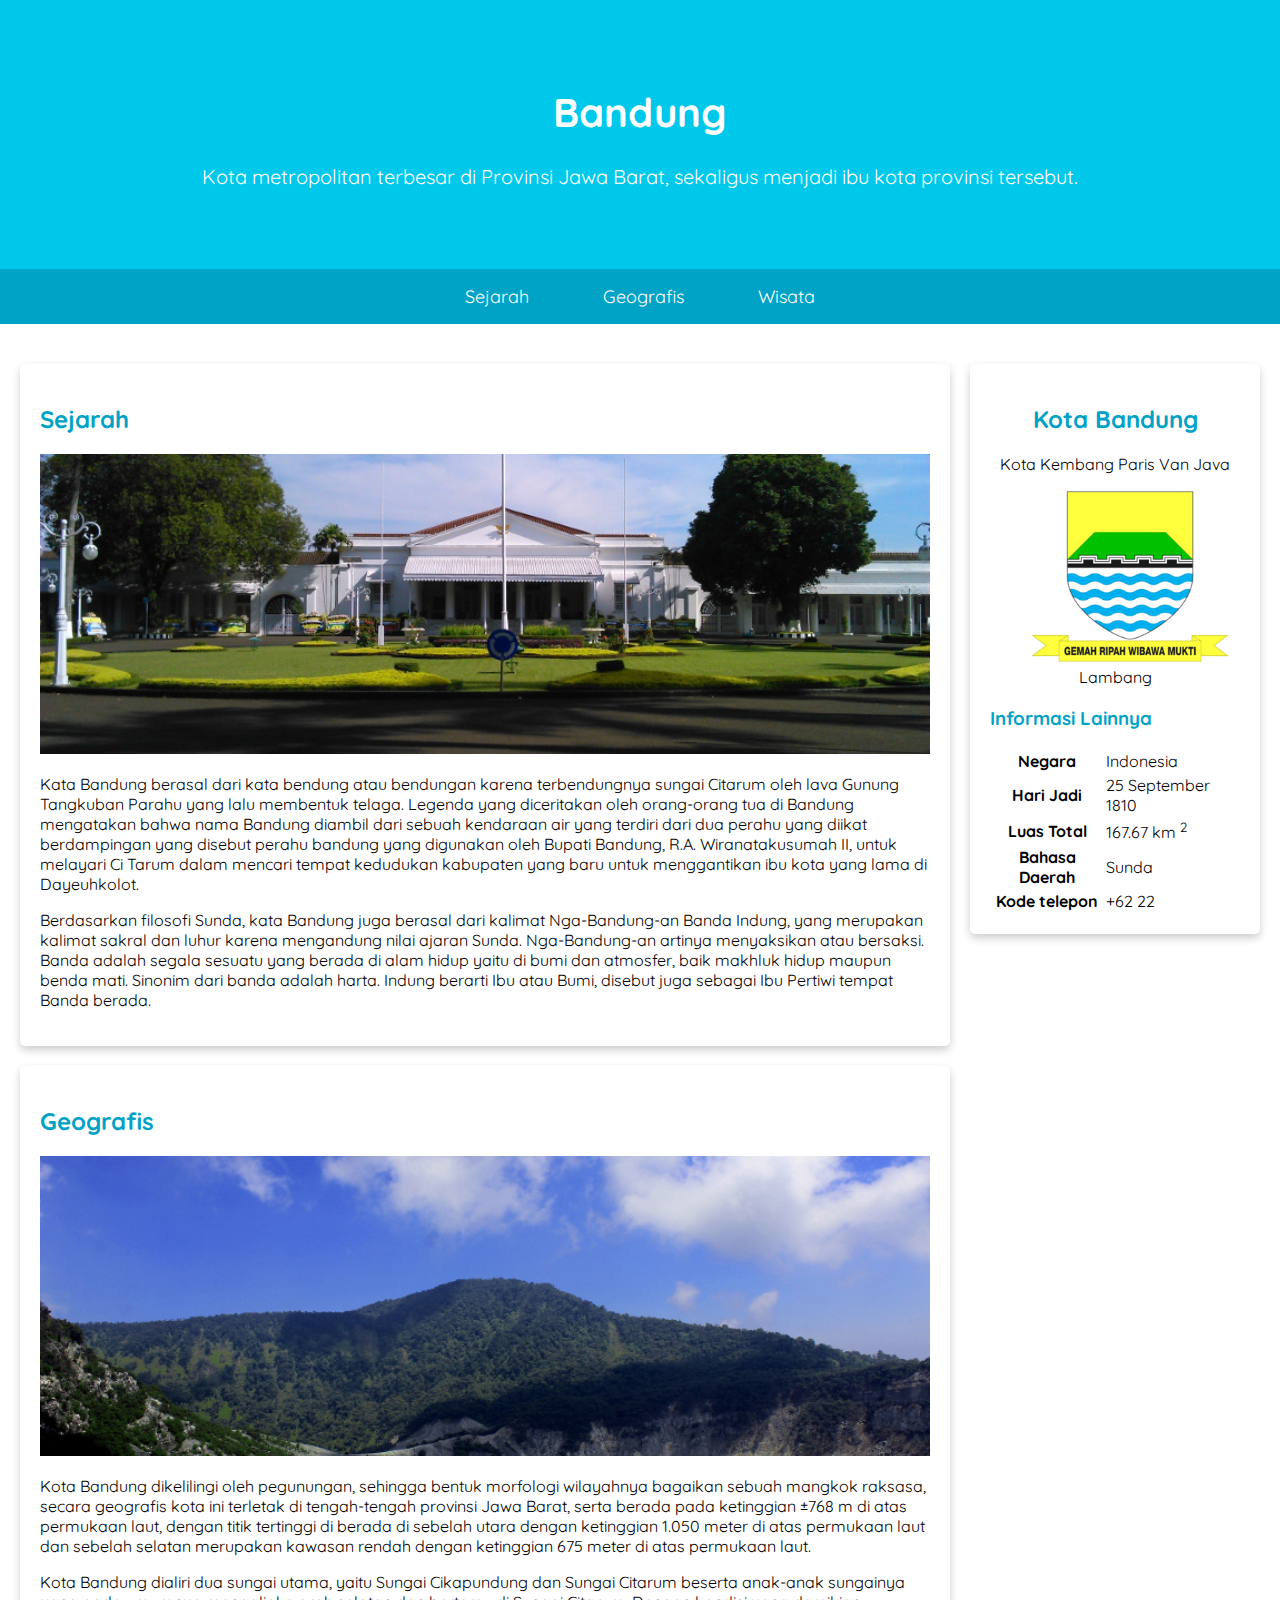
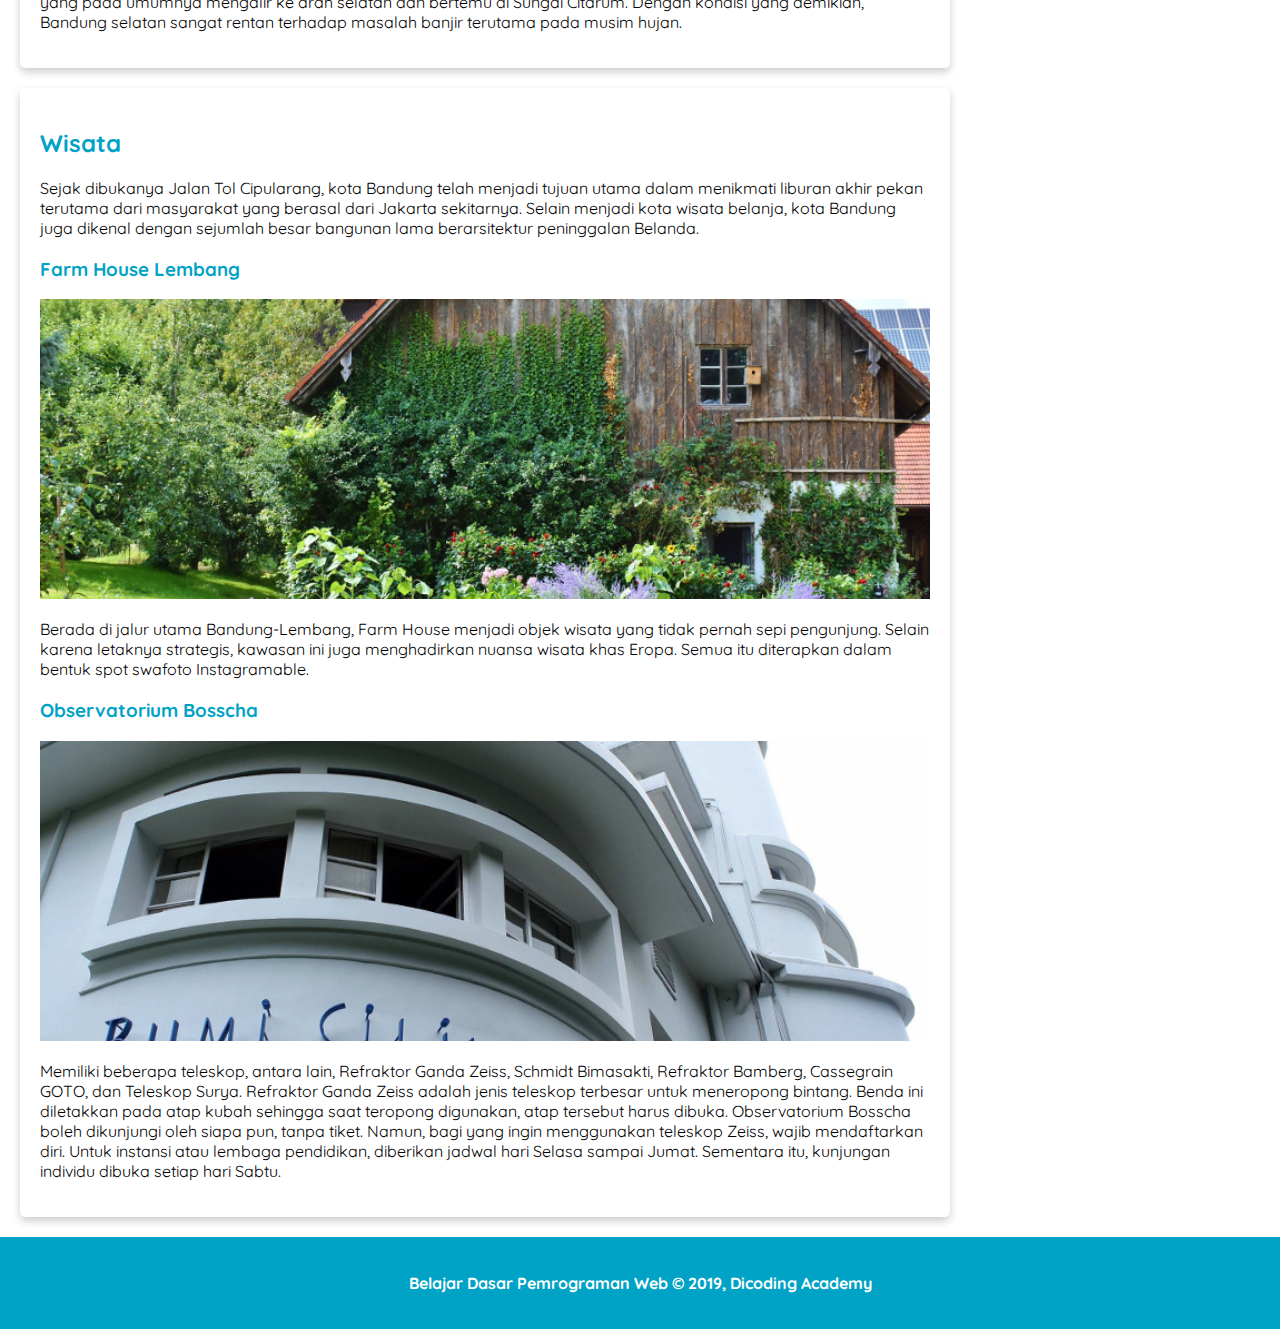
<file: HTML Dicoding Project/src/index.html>
<!DOCTYPE html>
<html lang="id" translate="yes">

<head>
    <title>Kota Bandung</title>
    <link rel="stylesheet" href="assets\styles\style.css">
    <meta name="viewport" content="width=device-width, initial-scale=1">
</head>

<body>
    <header>
        <!-- Width aja atau height aja gaboleh keduanya nanti ga sesuai rasio -->
        <div class="jumbotron">
            <h1>Bandung</h1>
            <p>Kota metropolitan terbesar di Provinsi Jawa Barat, sekaligus menjadi ibu kota provinsi tersebut. </p>
        </div>
        <nav>
            <ul>
                <li><a href="#sejarah">Sejarah</a></li>
                <li><a href="#geografis">Geografis</a></li>
                <li><a href="#wisata">Wisata</a></li>
            </ul>
        </nav>
    </header>
    <main>
        <div id="content">
            <article id="sejarah" class="card">
                <h2>Sejarah</h2>
                <img src="assets\image\history.jpg" alt="Sejarah" class="featured-image">
                <p>Kata Bandung berasal dari kata bendung atau bendungan karena terbendungnya sungai Citarum oleh lava
                    Gunung
                    Tangkuban
                    Parahu yang lalu membentuk telaga. Legenda yang diceritakan oleh orang-orang tua di Bandung
                    mengatakan
                    bahwa
                    nama
                    Bandung diambil dari sebuah kendaraan air yang terdiri dari dua perahu yang diikat berdampingan yang
                    disebut
                    perahu
                    bandung yang digunakan oleh Bupati Bandung, R.A. Wiranatakusumah II, untuk melayari Ci Tarum dalam
                    mencari
                    tempat
                    kedudukan kabupaten yang baru untuk menggantikan ibu kota yang lama di Dayeuhkolot. </p>

                <p>Berdasarkan filosofi Sunda, kata Bandung juga berasal dari kalimat Nga-Bandung-an Banda Indung, yang
                    merupakan
                    kalimat sakral dan luhur karena mengandung nilai ajaran Sunda. Nga-Bandung-an artinya menyaksikan
                    atau
                    bersaksi.
                    Banda adalah segala sesuatu yang berada di alam hidup yaitu di bumi dan atmosfer, baik makhluk hidup
                    maupun
                    benda
                    mati. Sinonim dari banda adalah harta. Indung berarti Ibu atau Bumi, disebut juga sebagai Ibu
                    Pertiwi
                    tempat
                    Banda
                    berada.</p>
            </article>
            <article id="geografis" class="card">
                <h2>Geografis</h2>
                <img src="assets\image\geografis.jpg" alt="Geografis" class="featured-image">
                <p>Kota Bandung dikelilingi oleh pegunungan, sehingga bentuk morfologi wilayahnya bagaikan sebuah
                    mangkok
                    raksasa,
                    secara geografis kota ini terletak di tengah-tengah provinsi Jawa Barat, serta berada pada
                    ketinggian
                    ±768 m di
                    atas
                    permukaan laut, dengan titik tertinggi di berada di sebelah utara dengan ketinggian 1.050 meter di
                    atas
                    permukaan
                    laut dan sebelah selatan merupakan kawasan rendah dengan ketinggian 675 meter di atas permukaan
                    laut.
                </p>
                <p>Kota Bandung dialiri dua sungai utama, yaitu Sungai Cikapundung dan Sungai Citarum beserta anak-anak
                    sungainya
                    yang
                    pada umumnya mengalir ke arah selatan dan bertemu di Sungai Citarum. Dengan kondisi yang demikian,
                    Bandung
                    selatan
                    sangat rentan terhadap masalah banjir terutama pada musim hujan. </p>
            </article>
            <article id="wisata" class="card">
                <h2>Wisata</h2>
                <p>Sejak dibukanya Jalan Tol Cipularang, kota Bandung telah menjadi tujuan utama dalam menikmati
                    liburan
                    akhir pekan
                    terutama dari masyarakat yang berasal dari Jakarta sekitarnya. Selain menjadi kota wisata
                    belanja,
                    kota
                    Bandung
                    juga
                    dikenal dengan sejumlah besar bangunan lama berarsitektur peninggalan Belanda. </p>
                <section>
                    <h3>Farm House Lembang</h3>
                    <img src="assets\image\farm-house.jpg" alt="Farm House" class="featured-image">
                    <p>Berada di jalur utama Bandung-Lembang, Farm House menjadi objek wisata yang tidak pernah sepi
                        pengunjung.
                        Selain
                        karena letaknya strategis, kawasan ini juga menghadirkan nuansa wisata khas Eropa. Semua itu
                        diterapkan
                        dalam
                        bentuk
                        spot swafoto Instagramable. </p>
                </section>
                <section>
                    <h3>Observatorium Bosscha</h3>
                    <img src="assets\image\bosscha.jpg" alt="Bosscha" class="featured-image">
                    <p>Memiliki beberapa teleskop, antara lain, Refraktor Ganda Zeiss, Schmidt Bimasakti, Refraktor
                        Bamberg,
                        Cassegrain
                        GOTO, dan Teleskop Surya. Refraktor Ganda Zeiss adalah jenis teleskop terbesar untuk meneropong
                        bintang.
                        Benda
                        ini
                        diletakkan pada atap kubah sehingga saat teropong digunakan, atap tersebut harus dibuka.
                        Observatorium
                        Bosscha
                        boleh
                        dikunjungi oleh siapa pun, tanpa tiket. Namun, bagi yang ingin menggunakan teleskop Zeiss, wajib
                        mendaftarkan
                        diri.
                        Untuk instansi atau lembaga pendidikan, diberikan jadwal hari Selasa sampai Jumat. Sementara
                        itu,
                        kunjungan
                        individu
                        dibuka setiap hari Sabtu.</p>
                </section>
            </article>
        </div>
        <aside>
            <article class="profile card">
                <header>
                    <h2>Kota Bandung</h2>
                    <p>Kota Kembang Paris Van Java</p>
                    <figure>
                        <img src="assets\image\Bandung-badge.png" alt="Logo Kota Bandung">
                        <figcaption>Lambang</figcaption>
                    </figure>
                </header>
                <section id="border-profile">
                    <h3>Informasi Lainnya</h3>
                    <table>
                        <tr>
                            <th>Negara</th>
                            <td>Indonesia</td>
                        </tr>
                        <tr>
                            <th>Hari Jadi</th>
                            <td>25 September 1810</td>
                        </tr>
                        <tr>
                            <th>Luas Total</th>
                            <td>167.67 km <sup>2</sup></td>
                        </tr>
                        <tr>
                            <th>Bahasa Daerah</th>
                            <td>Sunda</td>
                        </tr>
                        <tr>
                            <th>Kode telepon</th>
                            <td>+62 22</td>
                        </tr>
                    </table>
                </section>
            </article>
        </aside>
    </main>
    <footer>
        <p>Belajar Dasar Pemrograman Web &#169; 2019, Dicoding Academy</p>
    </footer>
</body>

</html>
</file>
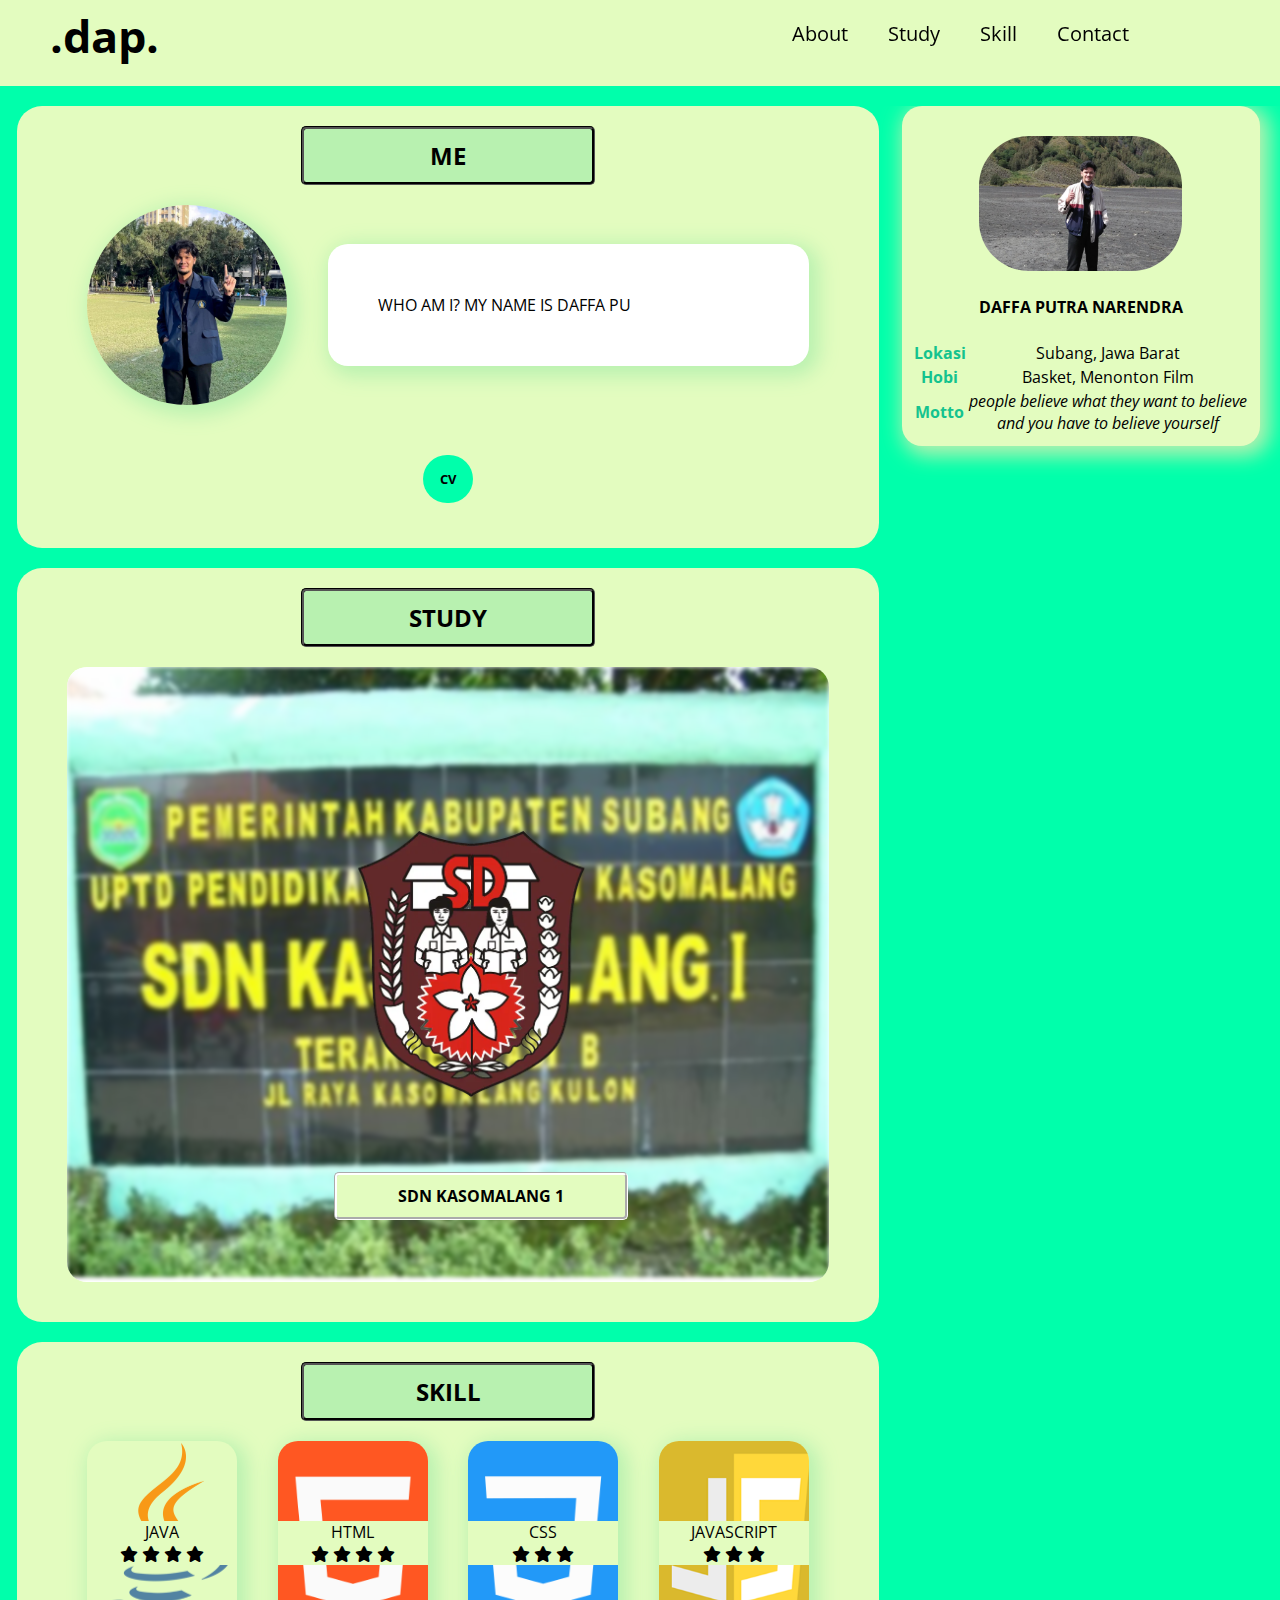
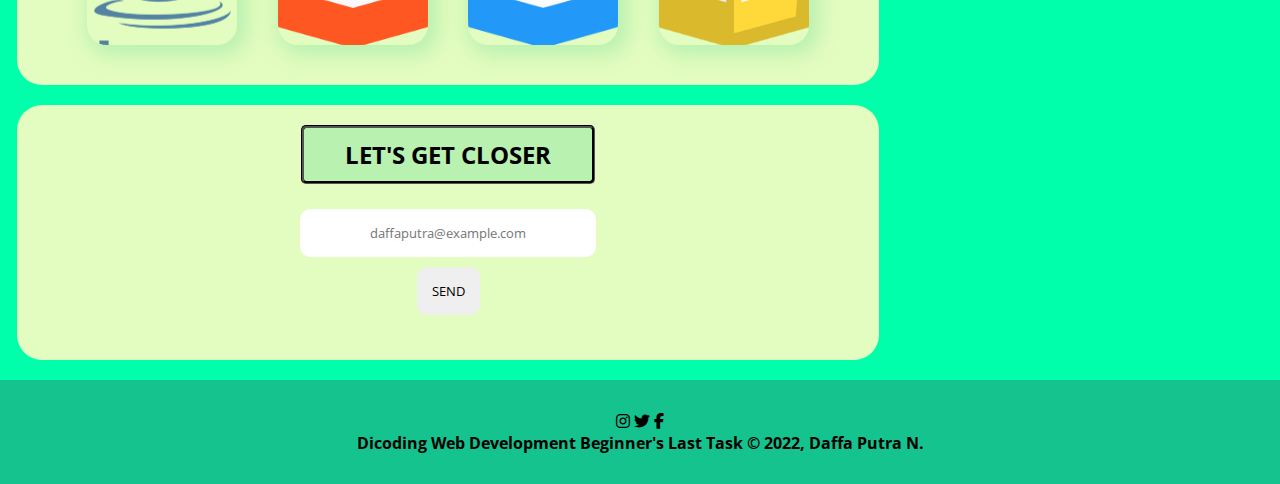
<file: Dicoding_Last_Task/src/indeks.html>
<!DOCTYPE html>
<!DOCTYPE html>
<html lang="en">

<head>
    <meta charset="UTF-8">
    <meta http-equiv="X-UA-Compatible" content="IE=edge">
    <meta name="viewport" content="width=device-width, initial-scale=1.0">
    <title>Daffa Putra Narendra's Profile</title>
    <link rel="stylesheet" href="style.css">
    <link rel="stylesheet" href="https://cdnjs.cloudflare.com/ajax/libs/font-awesome/6.1.2/css/all.min.css" />
</head>

<body>
    <header>
        <h1><a href="#">.dap.</a></h1>
        <nav>
            <ul>
                <li><a href="#about">About</a></li>
                <li><a href="#study">Study</a></li>
                <li><a href="#skill">Skill</a></li>
                <li><a href="#contact">Contact</a></li>
                <!-- <li>Search</li> -->
            </ul>
        </nav>
    </header>
    <main>
        <div id="content">
            <article id="about" class="all-content">
                <h2>ME</h2>
                <div id="isi-content">
                    <img src="assets\profile.jpg" alt="Profile Picture">
                    <p id="isi-content-p"></p>
                </div>
                <button class="cv-button">CV</button>
            </article>
            <article id="study" class="all-content">
                <h2>STUDY</h2>
                <div id="study-list">
                    <div class="slider-study">
                        <img src="assets/sd.jpg" alt="">
                        <div class="logo">
                            <img src="assets/logosd.png" alt="">
                        </div>
                        <p>SDN KASOMALANG 1</p>
                    </div>
                    <div class="slider-study">
                        <img src="assets/smp.jpg" alt="">
                        <div class="logo">
                            <img src="assets/logosmp.png" alt="">
                        </div>
                        <p>SMPN 1 SUBANG</p>
                    </div>
                    <div class="slider-study">
                        <img src="assets/sma.jpg" alt="">
                        <div class="logo">
                            <img src="assets/logosma.png" alt="">
                        </div>
                        <p>SMAN 1 SUMEDANG</p>
                    </div>
                </div>
            </article>
            <article id="skill" class="all-content">
                <h2>SKILL</h2>
                <div id="skill-list">
                    <ul>
                        <li id="java" class="card ">
                            <div class="skill-content">
                                <p>JAVA</p>
                                <i class="fa-solid fa-star"></i>
                                <i class="fa-solid fa-star"></i>
                                <i class="fa-solid fa-star"></i>
                                <i class="fa-solid fa-star"></i>
                            </div>
                        </li>
                        <li id="html" class="card skill-content">
                            <div class="skill-content">
                                <p>HTML</p>
                                <i class="fa-solid fa-star"></i>
                                <i class="fa-solid fa-star"></i>
                                <i class="fa-solid fa-star"></i>
                                <i class="fa-solid fa-star"></i>
                            </div>
                        </li>
                        <li id="css" class="card">
                            <div class="skill-content">
                                <p>CSS</p>
                                <i class="fa-solid fa-star"></i>
                                <i class="fa-solid fa-star"></i>
                                <i class="fa-solid fa-star"></i>
                            </div>
                        </li>
                        <li id="javascript" class="card">
                            <div class="skill-content">
                                <p>JAVASCRIPT</p>
                                <i class="fa-solid fa-star"></i>
                                <i class="fa-solid fa-star"></i>
                                <i class="fa-solid fa-star"></i>
                            </div>
                        </li>
                    </ul>
                </div>
            </article>
            <article id="contact" class="all-content">
                <h2>LET'S GET CLOSER</h2>
                <input type="email" class="emailField" placeholder="daffaputra@example.com" />
                <div class="send">
                    <button>SEND</button>
                </div>
            </article>
        </div>
        <aside>
            <article >
                <header>
                    <figure>
                        <img src="assets/aside_profile.jpeg" alt="Profile Picture" >
                        <figcaption>DAFFA PUTRA NARENDRA</figcaption>
                    </figure>
                </header>
                <br>
                <section id="border-profile">
                    <table>
                        <tr>
                            <th>Lokasi</th>
                            <td>Subang, Jawa Barat</td>
                        </tr>
                        <tr>
                            <th>Hobi</th>
                            <td>Basket, Menonton Film</td>
                        </tr>
                        <tr>
                            <th>Motto</th>
                            <td><i>people believe what they want to believe and you have to believe yourself</i></td>
                        </tr>
                    </table>
                </section>
            </article>
        </aside>
    </main>
    <footer>
        <div id="social-media">
            <a href="https://www.instagram.com/daffadon_"><i class="fa-brands fa-instagram"></i></a>
            <a href="https://www.twitter.com/daffadon_"><i class="fa-brands fa-twitter"></i></a>
            <a href="https://www.facebook.com"><i class="fa-brands fa-facebook-f"></i></a>
        </div>
        <p>Dicoding Web Development Beginner's Last Task &#169; 2022, Daffa Putra N.</p>
    </footer>
    <script src="profile.js"></script>
</body>

</html>
</file>
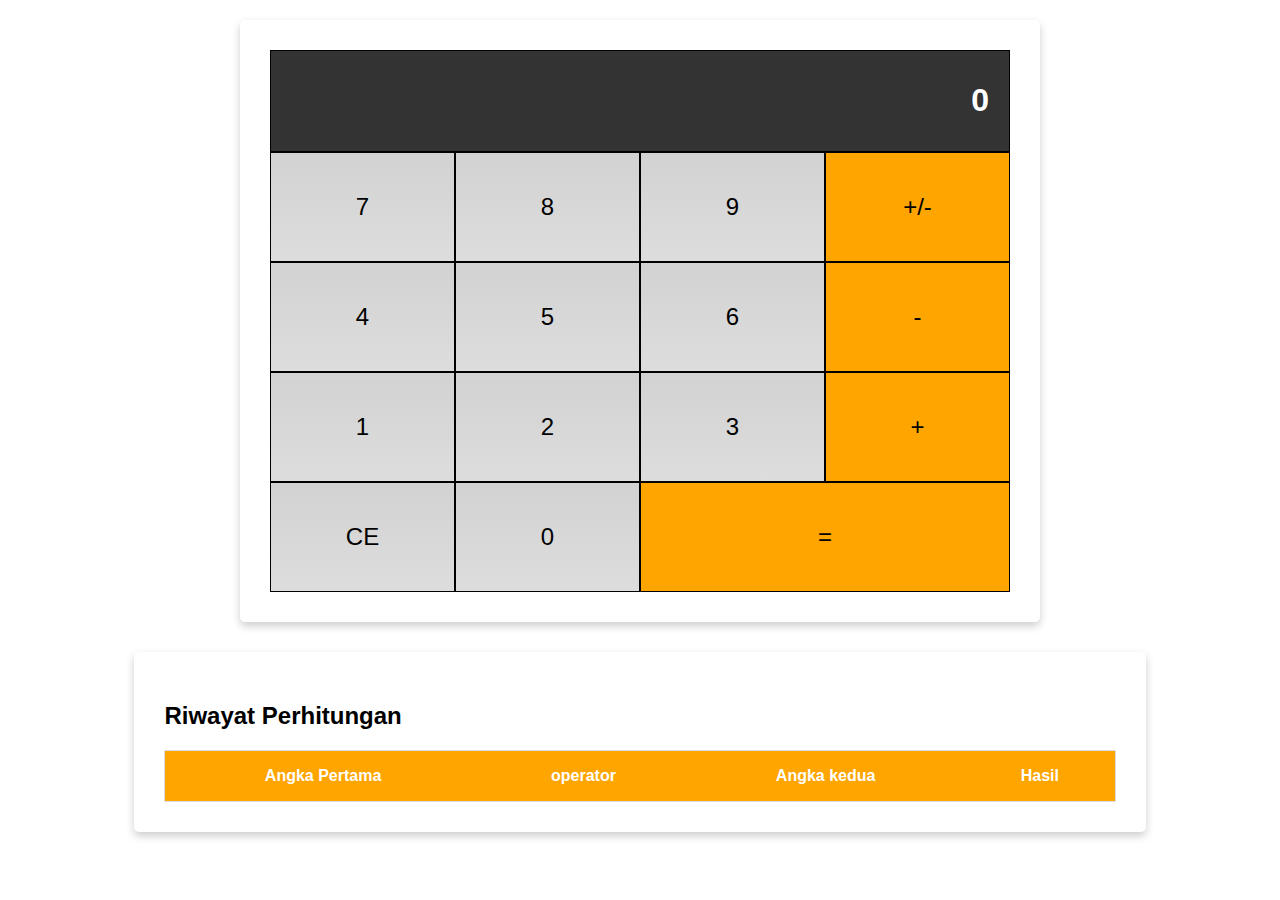
<file: Calculator Dicoding Project/Calculator/src/webCalculator.html>
<html lang="en">
<head>
    <meta charset="UTF-8">
    <meta http-equiv="X-UA-Compatible" content="IE=edge">
    <meta name="viewport" content="width=device-width, initial-scale=1.0">
    <title>Web Calculator</title>
    <link rel="stylesheet" href="style.css">
</head>
<body>
    <div class="flex-container-column card">
        <div class="display">
            <h1 id="displayNumber">0</h1>
        </div>
        <div class="flex-container-row">
            <div class="button">7</div>
            <div class="button">8</div>
            <div class="button">9</div>
            <div class="button negative">+/-</div>
        </div>
        <div class="flex-container-row">
            <div class="button">4</div>
            <div class="button">5</div>
            <div class="button">6</div>
            <div class="button operator">-</div>
        </div>
        <div class="flex-container-row">
            <div class="button">1</div>
            <div class="button">2</div>
            <div class="button">3</div>
            <div class="button operator">+</div>
        </div>
        <div class="flex-container-row">
            <div class="button clear">CE</div>
            <div class="button">0</div>
            <div class="button equals double">=</div>
        </div>
    </div>
    <div class="card history">
        <h2>Riwayat Perhitungan</h2>
        <table>
            <thead>
                <tr>
                    <th>Angka Pertama</th>
                    <th>operator</th>
                    <th>Angka kedua</th>
                    <th>Hasil</th>
                </tr>
            </thead>
            <tbody id="historyList"></tbody>
        </table>
    </div>
    <script src="storage.js"></script>
    <script src="kalkulator.js"></script>
</body>
</html>
</file>
<file: Dicoding_Last_Task/src/style.css>
@import url('https://fonts.googleapis.com/css2?family=Open+Sans:ital,wght@0,300;0,400;0,700;1,300&display=swap');

* {
    margin: 0;
    padding: 0;
    font-family: 'Open Sans', sans-serif;
}

body {
    background-color: #00FFAB;
}

h1 {
    font-size: 45px;
    margin-top: 5px;
    width: 70%;
    padding: 0px 50px 5px;
    color: #14C38E;
}

body>header {
    background-color: #E3FCBF;
    width: 100%;
    display: flex;
    padding-bottom: 15px;
}

nav {
    position: sticky;
    top: 0px;
    width: 50%;
}

nav ul {
    display: flex;
    justify-content: center;
    width: 70%;
}

nav ul li {
    font-size: 20px;
    padding: 20px;
}

li {
    list-style-type: none;
}

a {
    /* font-size: 25px; */
    color: black;
    text-decoration: none;
    transition: 0.5s cubic-bezier(0.075, 0.82, 0.165, 1);
}

a:hover {
    color: #00FFAB;
}

/* main */
main {
    overflow: auto;
}

#content {
    float: left;
    width: 70%;
}

main {
    margin-top: 20px;
}

h2,
.slider-study p {
    padding: 10px 30px;
    font-weight: bold;
    background-color: #B8F1B0;
    width: 30%;
    margin: auto;
    border-radius: 5px;
    border: groove black;
    transition: 0.2s;
    cursor: context-menu;
    margin-bottom: 20px;
}

h2:hover {
    color: #14C38E;
    background-color: white;
    border: groove #00FFAB
}

.all-content {
    background-color: #E3FCBF;
    padding: 100px 50px 40px 50px;
    padding-top: 20px;
    text-align: center;
    align-items: center;
    border-radius: 25px;
    width: 85%;
    margin: auto;
    margin-bottom: 20px;
}

#about #isi-content {
    margin-top: 20px;
    display: flex;
    align-items: center;
    justify-content: space-around;
}

#isi-content p {
    text-align: justify;
}

#isi-content p::selection {
    color: #14C38E;
}

#about p {
    width: 50%;
    padding: 50px;
    border-radius: 20px;
    background-color: white;
    box-shadow: 5px 5px 20px 5px #B8F1B0;
}

#about img {
    border-radius: 180px;
    width: 200px;
    box-shadow: 5px 5px 20px 5px #B8F1B0;
    object-fit: cover;
}

.cv-button {
    margin-top: 50px;
    width: 50px;
    border-radius: 180px;
    background-color: #00FFAB;
    border-style: none;
    cursor: pointer;
    font-weight: bold;
    transition: 1s cubic-bezier(0.075, 0.82, 0.165, 1);
}

.cv-button:hover {
    background-color: white;
    border-style: initial;
    border-color: #00FFAB;
    font-weight: bold;
    color: #00FFAB;
}

#study-list {
    background: white;
    width: 100%;
    border-radius: 20px;
    overflow: auto;
}

#study-list {
    position: relative;
}

.slider-study img {
    width: 100%;
    filter: blur(2px);
}

.logo img {
    filter: none;
    position: absolute;
    align-items: center;
    bottom: 30%;
    left: 38%;
    width: 30%;
    object-fit: cover;
}

.slider-study p {
    position: absolute;
    bottom: 10%;
    left: 35%;
    margin-bottom: 0;
    font-weight: bold;
    background-color: #E3FCBF;
    border-radius: 5px;
    border: groove white;
    transition: 0.2s;
    cursor: context-menu;
}

#skill-list ul {
    margin-top: 20px;
    display: flex;
    justify-content: space-around;
    text-align: center;
}

#skill-list ul li {
    width: 150px;
    padding: 80px 0;
    border-radius: 20px;
    transition: 1s cubic-bezier(0.075, 0.82, 0.165, 1);
}

#skill-list ul li:hover {
    width: 160px;
    border-radius: 20px;
}

.card,
aside {
    box-shadow: 5px 5px 20px 5px #B8F1B0;
    border-radius: 5px;
}

#java {
    overflow: hidden;
    background: url("assets/java.png");
    background-size: cover;
}

#html {
    background: url("assets/html.png");
    background-size: 140%;
    background-position: center center;
    background-repeat: no-repeat;
}

#css {
    background: url("assets/css.png");
    background-size: 150%;
    background-position: center center;
    background-repeat: no-repeat;
}

#javascript {
    background: url("assets/Javascript.png");
    background-size: 280%;
    background-position: center center;
    background-repeat: no-repeat;
}

.skill-content {
    background-color: #E3FCBF;
}

#contact {
    text-align: center;
    align-items: center;
}

aside {
    float: right;
    width: 28%;
    text-align: center;
    background: #E3FCBF;
    box-sizing: border-box;
    margin-right: 20px;
    border-radius: 20px;
    overflow: auto;
    padding: 10px;
}

figure img {
    margin-top: 20px;
    margin-bottom: 20px;
    border-radius: 50px;
    width: 60%;
    object-fit: cover;
}

figcaption,
th {
    font-weight: bold;
}

table {
    text-align: center;
}

th {
    color: #14C38E;
}

input,
button {
    width: max-content;
    padding: 15px;
    border-radius: 10px;
    text-align: center;
    border-style: none;
    margin: 5px;
    transition: 1s cubic-bezier(0.075, 0.82, 0.165, 1);
}

input {
    width: 35%;
}

button:hover {
    color: white;
    background-color: #14C38E;
    cursor: pointer;
}

footer {
    background: #14C38E;
    padding: 30px;
    text-align: center;
    color: black;
    font-weight: bold;
}

@media screen and (max-width: 1000px) {

    #content,
    aside {
        width: 100%;
        padding: 0;
        margin: auto;
    }

    aside {
        float: none;
        box-sizing: none;
        background-color: #E3FCBF;
        padding: 20px 50px 40px 50px;
        text-align: center;
        align-items: center;
        border-radius: 25px;
        width: 85%;
        margin: auto;
        margin-bottom: 20px;
        overflow: none;
    }

    .slider-study p {
        left: 33%;
    }

    #skill-list ul li {
        width: 120px;
        padding: 60px 0;
    }
}

@media screen and (max-width: 760px) {
    #about #isi-content {
        flex-direction: column;
        justify-content: space-between;
    }
}
</file>
<file: Calculator Dicoding Project/Calculator/src/style.css>
*{
    box-sizing: border-box;
}
body{
    font-family: sans-serif;
}
.flex-container-column{
    display: flex;
    flex-direction: column;
    max-width: 800px;
    margin: 0 auto;
    text-align: right;
}
.display{
    color: white;
    width: 100%;
    padding: 10px 20px ;
    background-color: #333333;
    border: 1px solid black;
    font-size: 2 em;

}
.flex-container-row{
    display: flex;
    /* nilai defaultnya row */
}
.button{
    flex-basis: 25%;
    font-size: 1.5em;
    text-align: center;
    padding: 40px;
    border: 1px solid black;
    background: -webkit-linear-gradient(top,#d2d2d2,#ddd);
    cursor: pointer;
}
.double{
    flex-basis: 50%;
}
.operator,
.negative,
.equals{
    background: orange;
}

.card{
    box-shadow: 0 4px 8px 0 rgba(0, 0, 0, 0.2);
    border-radius: 5px;
    padding: 30px;
    margin-top: 20px;    
}
.button:hover{
    font-weight: bold;
    background: pink;
}
.history{
    width: 80%;
    margin: 30px auto 0 auto;
    overflow: scroll;
}

table{
    border-collapse: collapse;
    border-spacing: 0;
    width: 100%;
    border: 1px solid #ddd;
}
th,td{
    text-align: center;
    padding: 16px;
}
th{
    background-color: orange;
    color: white;
}
tr:nth-child(even){
    background-color: #d2d2d2;
}
@media screen and (max-width: 513px){
    .button{
        padding: 10px;
    }
    .history{
        width: 100%;
    }
}
</file>
